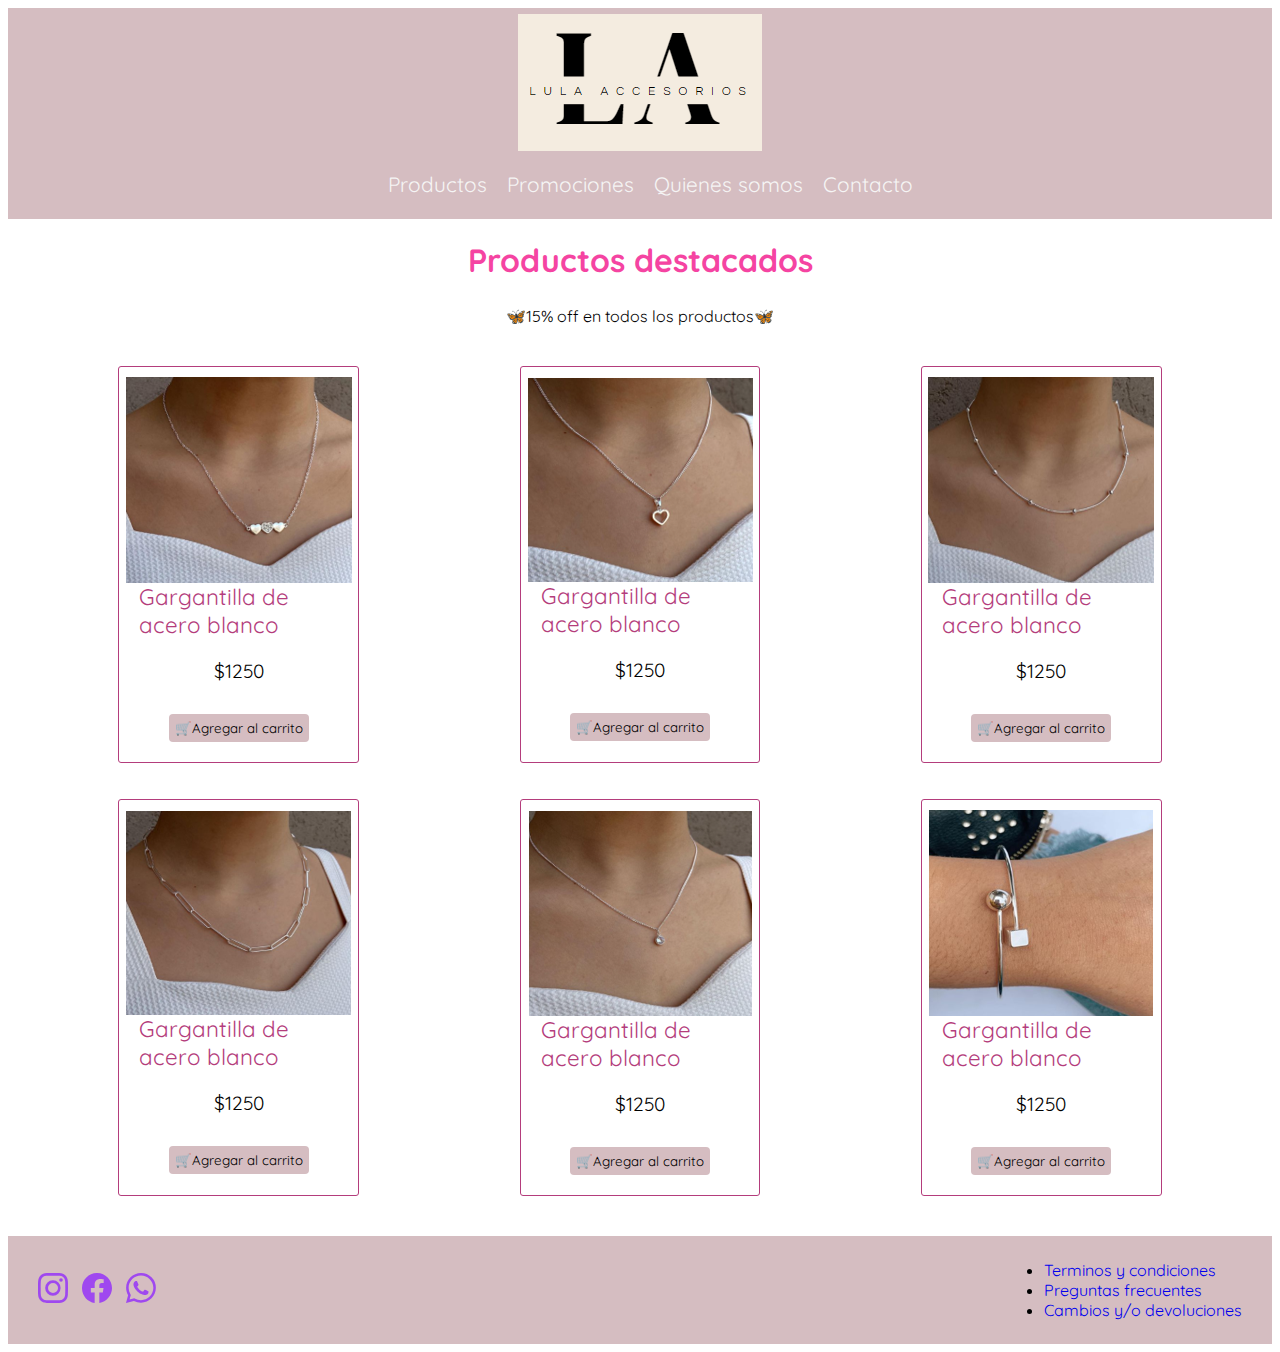
<file: index.html>
<!DOCTYPE html>
<html lang="en">

<head>
    <meta charset="UTF-8" />
    <meta http-equiv="X-UA-Compatible" content="IE=edge" />
    <meta name="viewport" content="width=device-width, initial-scale=1.0" />
    <title>Lula Acessorios - Tienda online</title>
    <link rel="shortcut icon" href="./img/favicon.ico" type="image/x-icon">
    <link rel="stylesheet" href="./css/estilo.css">

</head>

<body>

    <nav>
        <a href="index.html">
            <img src="img/logo-lula.png" alt="">
        </a>
        <ul>
            <li>
                <a href="./pages/productos.html">Productos</a>
            </li>
            <li>
                <a href="./pages/promos.html">Promociones</a>
            </li>
            <li>
                <a href="./pages/nosotros.html">Quienes somos</a>
            </li>
            <li>
                <a href="./pages/contacto.html">Contacto</a>
            </li>
        </ul>

    </nav>

    <header>

    </header>

    <main class="text-dark">
        <section>
            <h1 class="text-center">Productos destacados</h1>
            <div class="box-top">
                🦋15% off en todos los productos🦋
            </div>
            <div class="products-home">
                <figure>
                    <img src="/img/product-home/G1.png" alt="gargantilla de acero blanco corazon">
                    <figcaption>Gargantilla de acero blanco</figcaption>
                    <p>$1250</p>
                    <button>🛒Agregar al carrito</button>
                </figure>

                <figure>
                    <img src="./img/product-home/G2.png" alt="gargantilla de acero blanco corazon">
                    <figcaption>Gargantilla de acero blanco</figcaption>
                    <p>$1250</p>
                    <button>🛒Agregar al carrito</button>
                </figure>

                <figure>
                    <img src="./img/product-home/G3.png" alt="gargantilla de acero blanco corazon">
                    <figcaption>Gargantilla de acero blanco</figcaption>
                    <p>$1250</p>
                    <button>🛒Agregar al carrito</button>
                </figure>

                <figure>
                    <img src="./img/product-home/G4.png" alt="gargantilla de acero blanco corazon">
                    <figcaption>Gargantilla de acero blanco</figcaption>
                    <p>$1250</p>
                    <button>🛒Agregar al carrito</button>
                </figure>


                <figure>
                    <img src="./img/product-home/G5.png" alt="gargantilla de acero blanco corazon">
                    <figcaption>Gargantilla de acero blanco</figcaption>
                    <p>$1250</p>
                    <button>🛒Agregar al carrito</button>
                </figure>

                <figure>
                    <img src="./img/product-home/E1.png" alt="Esclava">
                    <figcaption>Gargantilla de acero blanco</figcaption>
                    <p>$1250</p>
                    <button>🛒Agregar al carrito</button>
                </figure>


            </div>

            <!--end products min 1.18-->

        </section>


    </main>

    <footer>
        <div>
            <a href="https://www.instagram.com/lulaaccesorios3/" target="_blank">
                <svg xmlns="http://www.w3.org/2000/svg" fill="currentColor" class="bi bi-instagram" viewBox="0 0 16 16">
                    <path
                        d="M8 0C5.829 0 5.556.01 4.703.048 3.85.088 3.269.222 2.76.42a3.917 3.917 0 0 0-1.417.923A3.927 3.927 0 0 0 .42 2.76C.222 3.268.087 3.85.048 4.7.01 5.555 0 5.827 0 8.001c0 2.172.01 2.444.048 3.297.04.852.174 1.433.372 1.942.205.526.478.972.923 1.417.444.445.89.719 1.416.923.51.198 1.09.333 1.942.372C5.555 15.99 5.827 16 8 16s2.444-.01 3.298-.048c.851-.04 1.434-.174 1.943-.372a3.916 3.916 0 0 0 1.416-.923c.445-.445.718-.891.923-1.417.197-.509.332-1.09.372-1.942C15.99 10.445 16 10.173 16 8s-.01-2.445-.048-3.299c-.04-.851-.175-1.433-.372-1.941a3.926 3.926 0 0 0-.923-1.417A3.911 3.911 0 0 0 13.24.42c-.51-.198-1.092-.333-1.943-.372C10.443.01 10.172 0 7.998 0h.003zm-.717 1.442h.718c2.136 0 2.389.007 3.232.046.78.035 1.204.166 1.486.275.373.145.64.319.92.599.28.28.453.546.598.92.11.281.24.705.275 1.485.039.843.047 1.096.047 3.231s-.008 2.389-.047 3.232c-.035.78-.166 1.203-.275 1.485a2.47 2.47 0 0 1-.599.919c-.28.28-.546.453-.92.598-.28.11-.704.24-1.485.276-.843.038-1.096.047-3.232.047s-2.39-.009-3.233-.047c-.78-.036-1.203-.166-1.485-.276a2.478 2.478 0 0 1-.92-.598 2.48 2.48 0 0 1-.6-.92c-.109-.281-.24-.705-.275-1.485-.038-.843-.046-1.096-.046-3.233 0-2.136.008-2.388.046-3.231.036-.78.166-1.204.276-1.486.145-.373.319-.64.599-.92.28-.28.546-.453.92-.598.282-.11.705-.24 1.485-.276.738-.034 1.024-.044 2.515-.045v.002zm4.988 1.328a.96.96 0 1 0 0 1.92.96.96 0 0 0 0-1.92zm-4.27 1.122a4.109 4.109 0 1 0 0 8.217 4.109 4.109 0 0 0 0-8.217zm0 1.441a2.667 2.667 0 1 1 0 5.334 2.667 2.667 0 0 1 0-5.334z" />
                </svg>
            </a>
            <a href="https://www.facebook.com/lulaaccesorios03" target="_blank">
                <svg xmlns="http://www.w3.org/2000/svg" fill="currentColor" class="bi bi-facebook" viewBox="0 0 16 16">
                    <path
                        d="M16 8.049c0-4.446-3.582-8.05-8-8.05C3.58 0-.002 3.603-.002 8.05c0 4.017 2.926 7.347 6.75 7.951v-5.625h-2.03V8.05H6.75V6.275c0-2.017 1.195-3.131 3.022-3.131.876 0 1.791.157 1.791.157v1.98h-1.009c-.993 0-1.303.621-1.303 1.258v1.51h2.218l-.354 2.326H9.25V16c3.824-.604 6.75-3.934 6.75-7.951z" />
                </svg>
            </a>
            <a href="https://web.whatsapp.com/" target="_blank">
                <svg xmlns="http://www.w3.org/2000/svg" fill="currentColor" class="bi bi-whatsapp" viewBox="0 0 16 16">
                    <path
                        d="M13.601 2.326A7.854 7.854 0 0 0 7.994 0C3.627 0 .068 3.558.064 7.926c0 1.399.366 2.76 1.057 3.965L0 16l4.204-1.102a7.933 7.933 0 0 0 3.79.965h.004c4.368 0 7.926-3.558 7.93-7.93A7.898 7.898 0 0 0 13.6 2.326zM7.994 14.521a6.573 6.573 0 0 1-3.356-.92l-.24-.144-2.494.654.666-2.433-.156-.251a6.56 6.56 0 0 1-1.007-3.505c0-3.626 2.957-6.584 6.591-6.584a6.56 6.56 0 0 1 4.66 1.931 6.557 6.557 0 0 1 1.928 4.66c-.004 3.639-2.961 6.592-6.592 6.592zm3.615-4.934c-.197-.099-1.17-.578-1.353-.646-.182-.065-.315-.099-.445.099-.133.197-.513.646-.627.775-.114.133-.232.148-.43.05-.197-.1-.836-.308-1.592-.985-.59-.525-.985-1.175-1.103-1.372-.114-.198-.011-.304.088-.403.087-.088.197-.232.296-.346.1-.114.133-.198.198-.33.065-.134.034-.248-.015-.347-.05-.099-.445-1.076-.612-1.47-.16-.389-.323-.335-.445-.34-.114-.007-.247-.007-.38-.007a.729.729 0 0 0-.529.247c-.182.198-.691.677-.691 1.654 0 .977.71 1.916.81 2.049.098.133 1.394 2.132 3.383 2.992.47.205.84.326 1.129.418.475.152.904.129 1.246.08.38-.058 1.171-.48 1.338-.943.164-.464.164-.86.114-.943-.049-.084-.182-.133-.38-.232z" />
                </svg>
            </a>
        </div>

        <div>
            <ul>
                <li>
                    <a href="#">Terminos y condiciones</a>
                </li>
                <li>
                    <a href="#">Preguntas frecuentes</a>
                </li>
                <li>
                    <a href="#">Cambios y/o devoluciones</a>
                </li>
            </ul>
        </div>
    </footer>

</body>

</html>
</file>
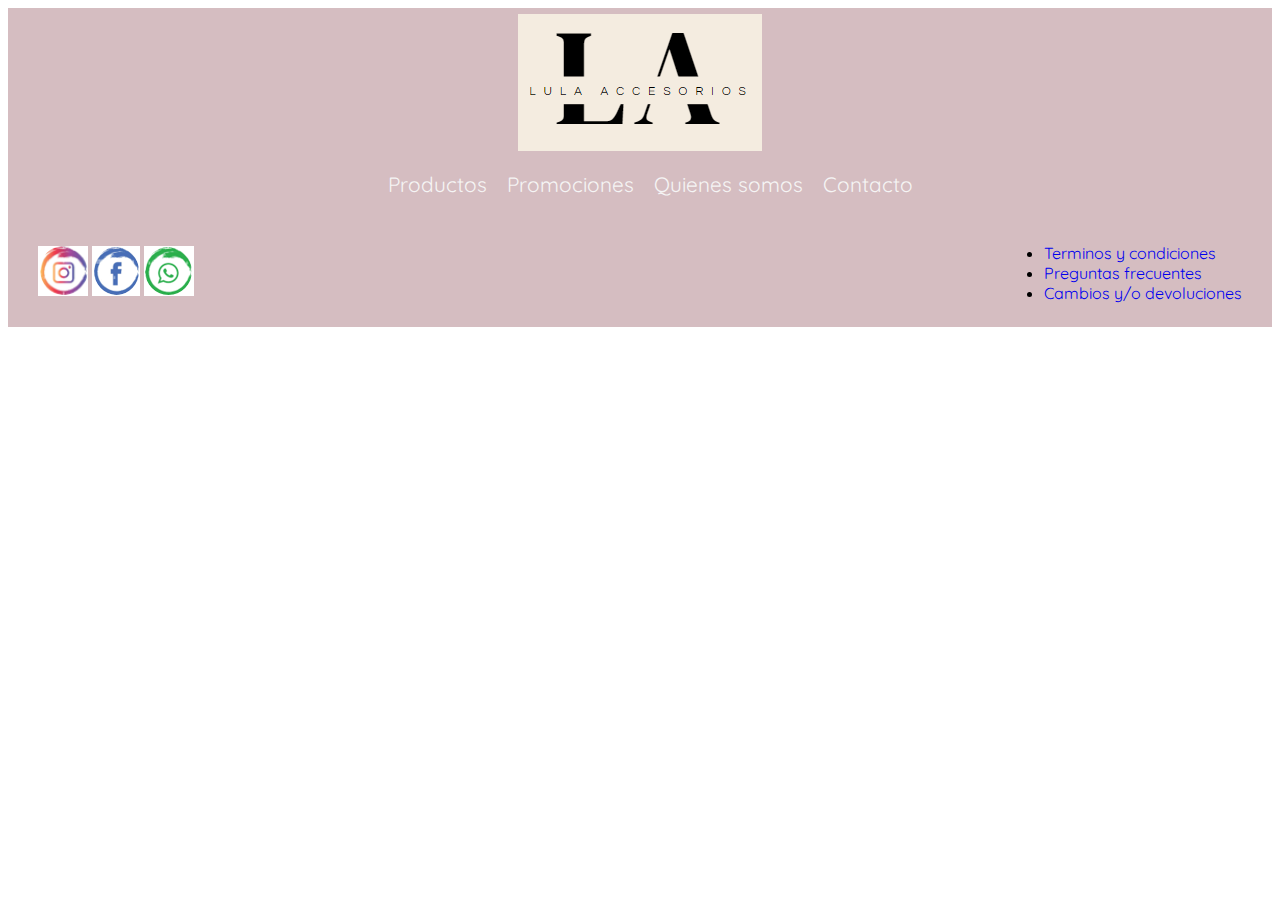
<file: pages/contacto.html>
<!DOCTYPE html>
<html lang="en">

<head>
    <meta charset="UTF-8" />
    <meta http-equiv="X-UA-Compatible" content="IE=edge" />
    <meta name="viewport" content="width=device-width, initial-scale=1.0" />
    <title>Lula Acessorios - Contacto</title>
    <link rel="shortcut icon" href="../img/favicon.ico" type="image/x-icon">
    <link rel="stylesheet" href="../css/estilo.css">
    <link href="https://fonts.googleapis.com/css?family=Quicksand" rel="stylesheet">
    <link rel="stylesheet" href="https://use.fontawesome.com/releases/v5.8.1/css/all.css"
        integrity="sha384-50oBUHEmvpQ+1lW4y57PTFmhCaXp0ML5d60M1M7uH2+nqUivzIebhndOJK28anvf" crossorigin="anonymous">

</head>

<body>
    <nav>
        <a href="../index.html">
            <img src="../img/logo-lula.png" alt="logo de lula accesorios">
        </a>
        <ul>
            <li>
                <a href="./productos.html">Productos</a>
            </li>
            <li>
                <a href="./promos.html">Promociones</a>
            </li>
            <li>
                <a href="./nosotros.html">Quienes somos</a>
            </li>
            <li>
                <a href="./contacto.html">Contacto</a>
            </li>
        </ul>
    </nav>

    <header>

    </header>

    <footer>

        <div>
            <a href="https://www.instagram.com/lulaaccesorios3/" target="_blank">
                <img src="../img/iconos/Instagram-icon.png" alt="Seguinos en instagram">
            </a>
            <a href="https://www.facebook.com/lulaaccesorios03" target="_blank">
                <img src="../img/iconos/Facebook-icon.png" alt="Seguinos en Facebook">
            </a>
            <a href="https://web.whatsapp.com/" target="_blank">
                <img src="../img/iconos/WhatsApp-icon.png" alt="Numero de whatsApp">
            </a>
        </div>

        <div>
            <ul>
                <li>
                    <a href="#">Terminos y condiciones</a>
                </li>
                <li>
                    <a href="#">Preguntas frecuentes</a>
                </li>
                <li>
                    <a href="#">Cambios y/o devoluciones</a>
                </li>
            </ul>
        </div>
    </footer>
</body>

</html>
</file>
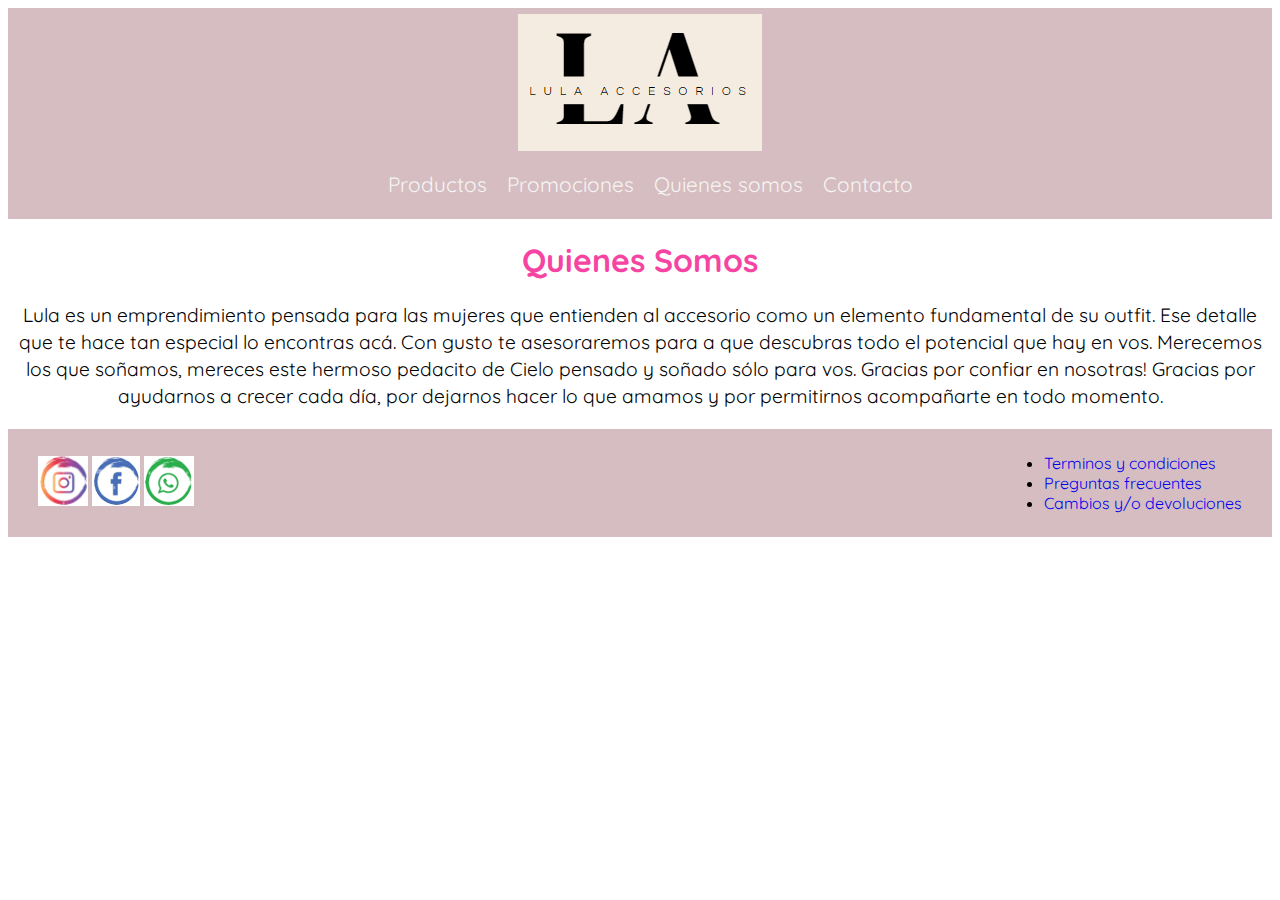
<file: pages/nosotros.html>
<!DOCTYPE html>
<html lang="en">

<head>
    <meta charset="UTF-8" />
    <meta http-equiv="X-UA-Compatible" content="IE=edge" />
    <meta name="viewport" content="width=device-width, initial-scale=1.0" />
    <title>Lula Acessorios - Nosotros</title>
    <link rel="shortcut icon" href="../img/favicon.ico" type="image/x-icon">
    <link rel="stylesheet" href="../css/estilo.css">


</head>

<body>
    <nav>
        <a href="../index.html">
            <img src="../img/logo-lula.png" alt="logo de lula accesorios">
        </a>
        <ul>
            <li>
                <a href="./productos.html">Productos</a>
            </li>
            <li>
                <a href="./promos.html">Promociones</a>
            </li>
            <li>
                <a href="./nosotros.html">Quienes somos</a>
            </li>
            <li>
                <a href="./contacto.html">Contacto</a>
            </li>
        </ul>
    </nav>

    <header>

    </header>

    <main class="text-center">
        <h1>Quienes Somos</h1>
        <p>Lula es un emprendimiento pensada para las mujeres que entienden al accesorio como un elemento
            fundamental de su outfit. Ese detalle que te hace tan especial lo encontras acá.

            Con gusto te asesoraremos para a que descubras todo el potencial que hay en vos. Merecemos los que soñamos,
            mereces este hermoso pedacito de Cielo pensado y soñado sólo para vos.

            Gracias por confiar en nosotras! Gracias por ayudarnos a crecer cada día, por dejarnos hacer lo que amamos y
            por permitirnos acompañarte en todo momento. </p>
    </main>

    <footer>
        <div>
            <a href="https://www.instagram.com/lulaaccesorios3/" target="_blank">
                <img src="../img/iconos/Instagram-icon.png" alt="Seguinos en instagram">
            </a>
            <a href="https://www.facebook.com/lulaaccesorios03" target="_blank">
                <img src="../img/iconos/Facebook-icon.png" alt="Seguinos en Facebook">
            </a>
            <a href="https://web.whatsapp.com/" target="_blank">
                <img src="../img/iconos/WhatsApp-icon.png" alt="Numero de whatsApp">
            </a>
        </div>

        <div>
            <ul>
                <li>
                    <a href="#">Terminos y condiciones</a>
                </li>
                <li>
                    <a href="#">Preguntas frecuentes</a>
                </li>
                <li>
                    <a href="#">Cambios y/o devoluciones</a>
                </li>
            </ul>
        </div>
    </footer>

</body>

</html>
</file>
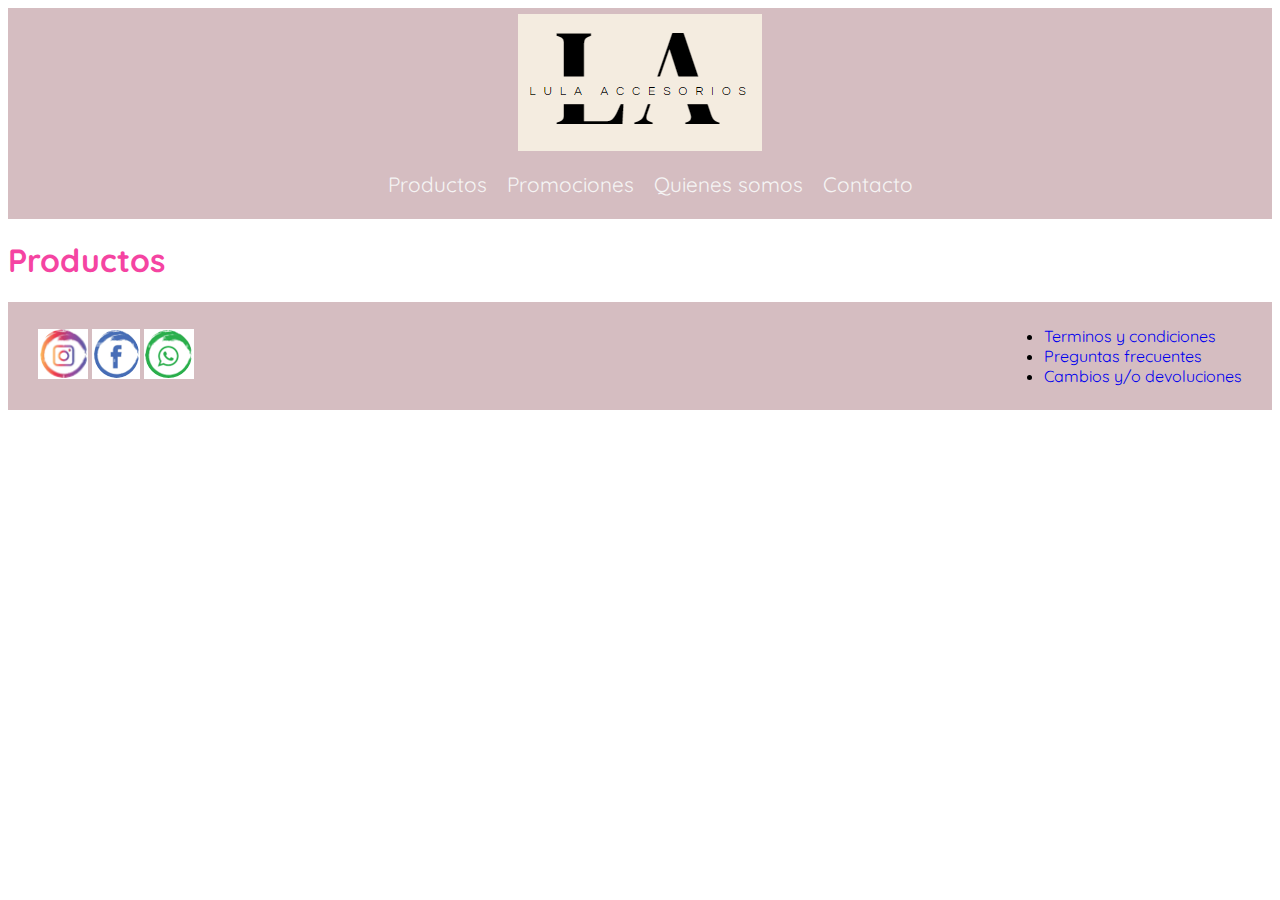
<file: pages/productos.html>
<!DOCTYPE html>
<html lang="en">

<head>
    <meta charset="UTF-8" />
    <meta http-equiv="X-UA-Compatible" content="IE=edge" />
    <meta name="viewport" content="width=device-width, initial-scale=1.0" />
    <title>Lula Acessorios - Productos</title>
    <link rel="shortcut icon" href="../img/favicon.ico" type="image/x-icon">
    <link rel="stylesheet" href="../css/estilo.css">

</head>

<body>
    <nav>
        <a href="../index.html">
            <img src="../img/logo-lula.png" alt="logo de lula accesorios">
        </a>
        <ul>
            <li>
                <a href="./productos.html">Productos</a>
            </li>
            <li>
                <a href="./promos.html">Promociones</a>
            </li>
            <li>
                <a href="./nosotros.html">Quienes somos</a>
            </li>
            <li>
                <a href="./contacto.html">Contacto</a>
            </li>
        </ul>
    </nav>

    <header>

    </header>

    <main>
        <h1>Productos</h1>
    </main>

    <footer>
        <div>
            <a href="https://www.instagram.com/lulaaccesorios3/" target="_blank">
                <img src="../img/iconos/Instagram-icon.png" alt="Seguinos en instagram">
            </a>
            <a href="https://www.facebook.com/lulaaccesorios03" target="_blank">
                <img src="../img/iconos/Facebook-icon.png" alt="Seguinos en Facebook">
            </a>
            <a href="https://web.whatsapp.com/" target="_blank">
                <img src="../img/iconos/WhatsApp-icon.png" alt="Numero de whatsApp">
            </a>
        </div>

        <div>
            <ul>
                <li>
                    <a href="#">Terminos y condiciones</a>
                </li>
                <li>
                    <a href="#">Preguntas frecuentes</a>
                </li>
                <li>
                    <a href="#">Cambios y/o devoluciones</a>
                </li>
            </ul>
        </div>
    </footer>

</body>

</html>
</file>
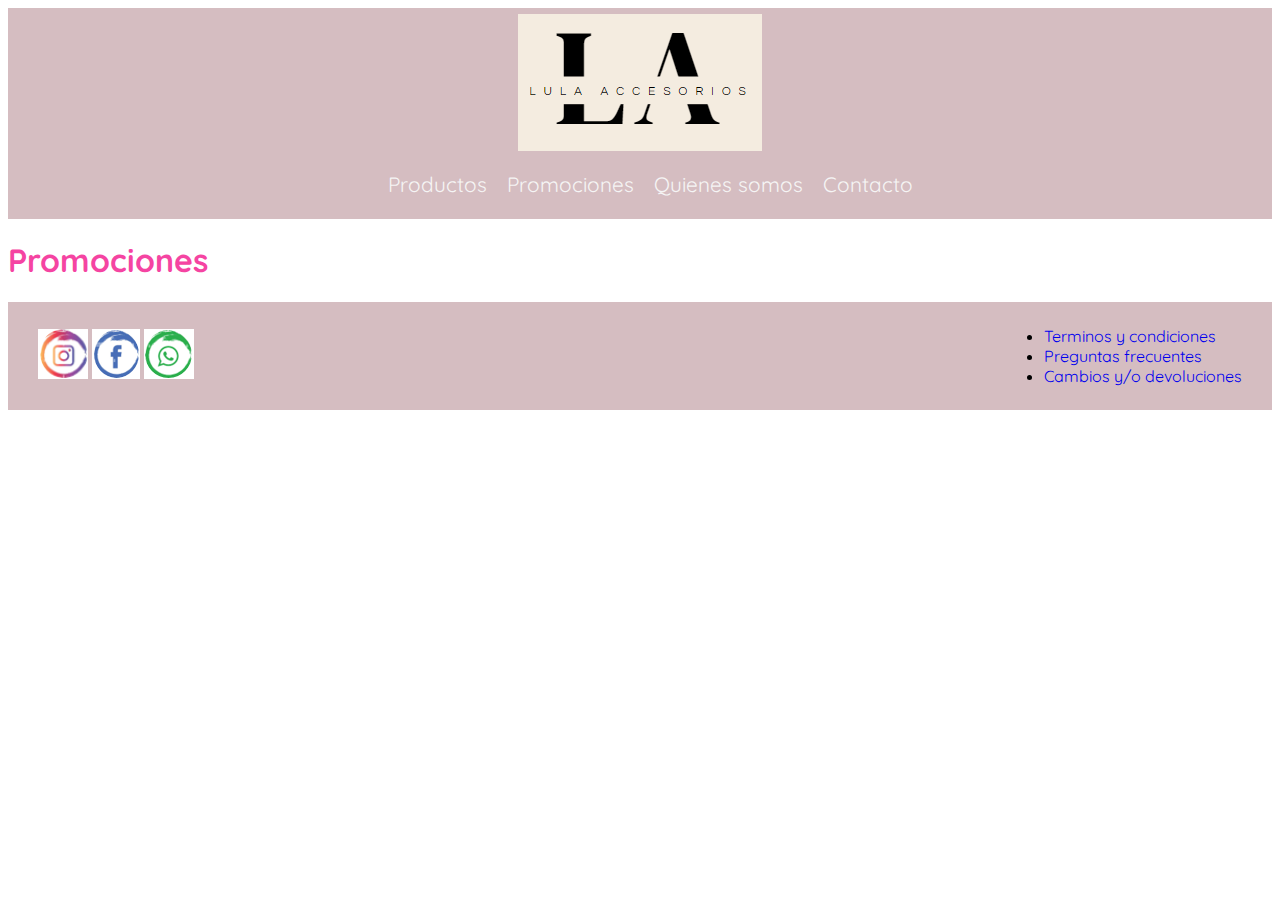
<file: pages/promos.html>
<!DOCTYPE html>
<html lang="en">

<head>
    <meta charset="UTF-8" />
    <meta http-equiv="X-UA-Compatible" content="IE=edge" />
    <meta name="viewport" content="width=device-width, initial-scale=1.0" />
    <title>Lula Acessorios - Promociones</title>
    <link rel="shortcut icon" href="../img/favicon.ico" type="image/x-icon">
    <link rel="stylesheet" href="../css/estilo.css">
    <link href="https://fonts.googleapis.com/css?family=Quicksand" rel="stylesheet">
    <link rel="stylesheet" href="https://use.fontawesome.com/releases/v5.8.1/css/all.css"
        integrity="sha384-50oBUHEmvpQ+1lW4y57PTFmhCaXp0ML5d60M1M7uH2+nqUivzIebhndOJK28anvf" crossorigin="anonymous">

</head>

<body>
    <nav>
        <a href="../index.html">
            <img src="../img/logo-lula.png" alt="logo de lula accesorios">
        </a>
        <ul>
            <li>
                <a href="./productos.html">Productos</a>
            </li>
            <li>
                <a href="./promos.html">Promociones</a>
            </li>
            <li>
                <a href="./nosotros.html">Quienes somos</a>
            </li>
            <li>
                <a href="./contacto.html">Contacto</a>
            </li>
        </ul>
    </nav>

    <header>

    </header>

    <main>
        <h1>Promociones</h1>
    </main>

    <footer>
        <div>
            <a href="https://www.instagram.com/lulaaccesorios3/" target="_blank">
                <img src="../img/iconos/Instagram-icon.png" alt="Seguinos en instagram">
            </a>
            <a href="https://www.facebook.com/lulaaccesorios03" target="_blank">
                <img src="../img/iconos/Facebook-icon.png" alt="Seguinos en Facebook">
            </a>
            <a href="https://web.whatsapp.com/" target="_blank">
                <img src="../img/iconos/WhatsApp-icon.png" alt="Numero de whatsApp">
            </a>
        </div>

        <div>
            <ul>
                <li>
                    <a href="#">Terminos y condiciones</a>
                </li>
                <li>
                    <a href="#">Preguntas frecuentes</a>
                </li>
                <li>
                    <a href="#">Cambios y/o devoluciones</a>
                </li>
            </ul>
        </div>
    </footer>

</body>

</html>
</file>
<file: css/estilo.css>
@import url('https://fonts.googleapis.com/css2?family=Quicksand:wght@300;400&display=swap');

* {
    font-family: 'Quicksand', sans-serif;
    box-sizing: border-box;
}

nav {
    background-color: rgb(213, 189, 193);
    width: 100%;
    padding: 6px 30px;
    position: sticky;
    /*flexbox*/
    display: flex;
    flex-direction: column;
    justify-content: center;
    align-items: center;
}

nav ul {
    list-style: none;
    display: flex;
}

nav ul li {
    margin-right: 20px;
}


nav ul li a {
    color: whitesmoke;
    text-decoration: none;
    font-size: 1.3em;

}

footer {
    background-color: rgb(213, 189, 193);
    width: 100%;
    padding: 8px 30px;
    display: flex;
    justify-content: space-between;
    align-items: center;
}

footer a {
    text-decoration: none;
}

footer ul li {
    text-decoration: none;
}

footer ul li a {
    text-decoration: none;

}

footer svg {
    width: 30px;
    height: 30px;
    fill: rgb(159, 72, 239);
    margin-right: 10px;
}

h1 {
    font-size: 2em;
    color: rgb(245, 68, 162);
}

h2 {
    font-size: 1.5em;
    color: deeppink;
}

p {
    font-size: 1.2em;
    line-height: 1.4em;
}


/*selectores de clase*/
.text-dark {
    color: black;
}


.text-center {
    text-align: center;
}

.text-left {
    text-align: left;
}

.text-right {
    text-align: right;
}

.text-bold {
    font-weight: 600;
}

/*box model -- widht (ancho) height (alto) margin (margen) padding (relleno) border */
.box-top {
    padding: 4px 0;
    text-align: center;
    color: black;
    font-size: 1em;
}


/*PRODUCTOS DESTACADOS DE LA HOME*/
.products-home {
    padding: 20px 30px;
    display: flex;
    flex-wrap: wrap;
    justify-content: space-around;
}

.products-home figure {
    width: 20%;
    border: solid 1px rgb(180, 61, 124);
    border-radius: 3px;
    margin-bottom: 20px;
    padding: 10px 20px;
    display: flex;
    flex-direction: column;
    align-items: center;
    justify-content: center;
}

.products-home figure figcaption {
    color: rgb(180, 61, 124);
    font-size: 1.4em;
}

.products-home figure p {
    text-align: center;
}

.products-home figure button {
    border: none;
    background-color: rgb(213, 189, 193);
    padding: 6px;
    color: black;
    border-radius: 4px;
    margin: 10px 0;
}

.products-home figure button:hover {
    cursor: pointer;
    background-color: rgb(159, 72, 239);
}
</file>
